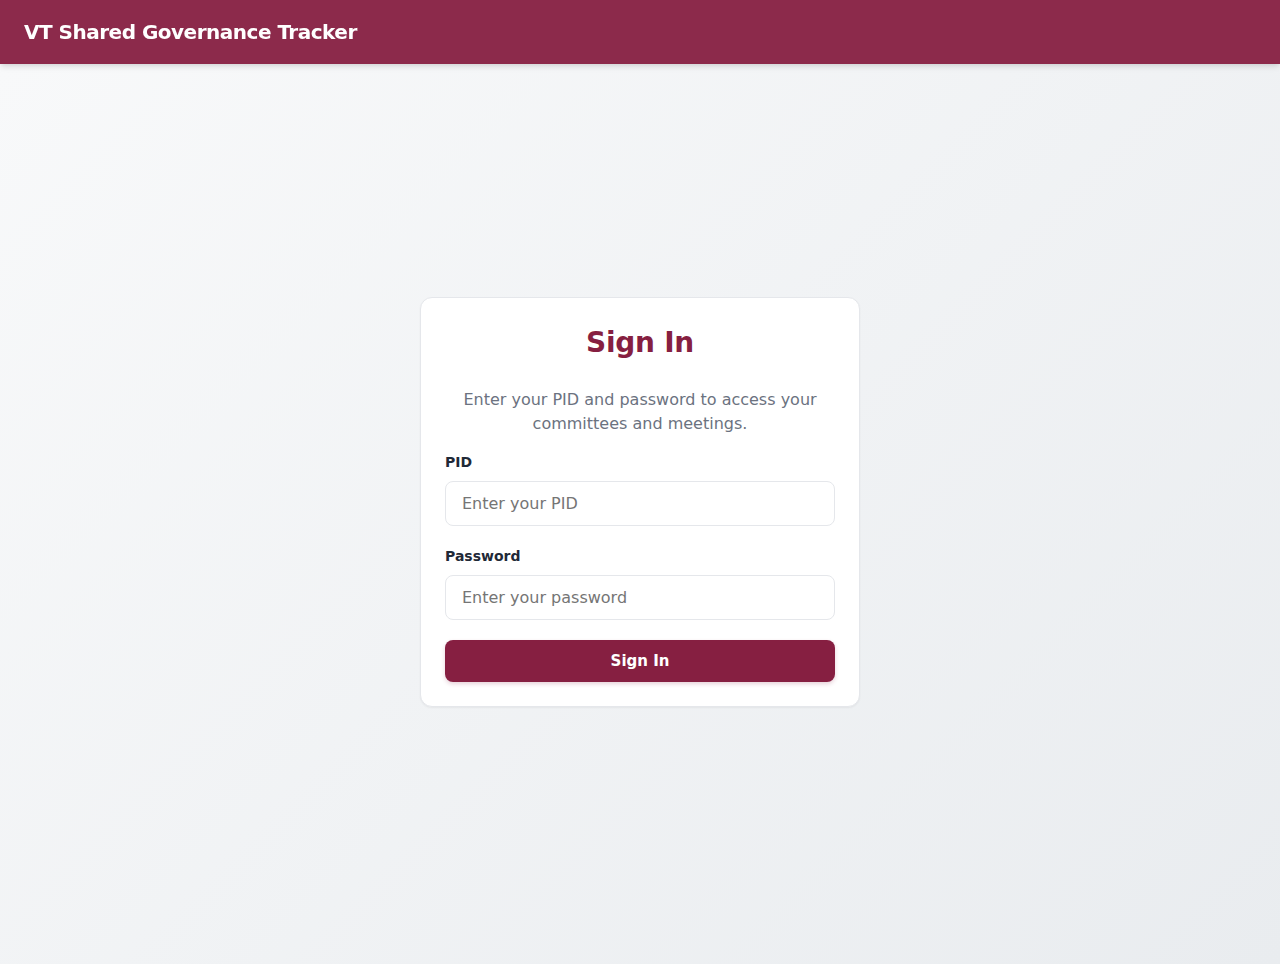
<file: index.html>
<!DOCTYPE html>
<html lang="en">
<head>
  <meta charset="UTF-8">
  <meta name="viewport" content="width=device-width, initial-scale=1.0">
  <meta http-equiv="Cache-Control" content="no-cache, no-store, must-revalidate">
  <meta http-equiv="Pragma" content="no-cache">
  <title>VT Shared Governance Tracker - Login</title>
  <link rel="stylesheet" href="css/styles.css?v=20260228">
</head>
<body>
  <div class="app-container">
    <header class="app-header">
      <h1>VT Shared Governance Tracker</h1>
    </header>

    <main class="login-page">
      <div class="card login-card">
        <h2 class="card-title">Sign In</h2>
        <p class="empty-state" style="padding: 0 0 1rem 0; margin: 0;">
          Enter your PID and password to access your committees and meetings.
        </p>
        <div id="loginError" class="login-error" role="alert"></div>
        <form id="loginForm">
          <div class="form-group">
            <label for="pid">PID</label>
            <input type="text" id="pid" name="pid" required autocomplete="username" placeholder="Enter your PID">
          </div>
          <div class="form-group">
            <label for="password">Password</label>
            <input type="password" id="password" name="password" required autocomplete="current-password" placeholder="Enter your password">
          </div>
          <button type="submit" class="btn btn-primary" style="width: 100%;">Sign In</button>
        </form>
      </div>
    </main>
  </div>

  <script src="js/utils.js?v=20260228"></script>
  <script src="js/auth.js?v=20260228"></script>
  <script>
    // Redirect if already logged in
    (function() {
      const session = getSession();
      if (session) {
        if (session.role === 'admin') {
          window.location.href = getBasePath() + '/admin.html';
        } else {
          window.location.href = getBasePath() + '/dashboard.html';
        }
      }
    })();

    document.getElementById('loginForm').addEventListener('submit', async function(e) {
      e.preventDefault();
      const pid = document.getElementById('pid').value.trim();
      const password = document.getElementById('password').value;
      const errorEl = document.getElementById('loginError');

      errorEl.classList.remove('visible');
      errorEl.textContent = '';

      try {
        const users = await fetchData('users.json');
        const user = validateUser(pid, password, users);
        if (user) {
          createSession(user);
          if (user.role === 'admin') {
            window.location.href = getBasePath() + '/admin.html';
          } else {
            window.location.href = getBasePath() + '/dashboard.html';
          }
        } else {
          errorEl.textContent = 'Invalid PID or password. Please try again.';
          errorEl.classList.add('visible');
        }
      } catch (err) {
        errorEl.textContent = 'Unable to load user data. Please try again later.';
        errorEl.classList.add('visible');
      }
    });
  </script>
</body>
</html>
</file>
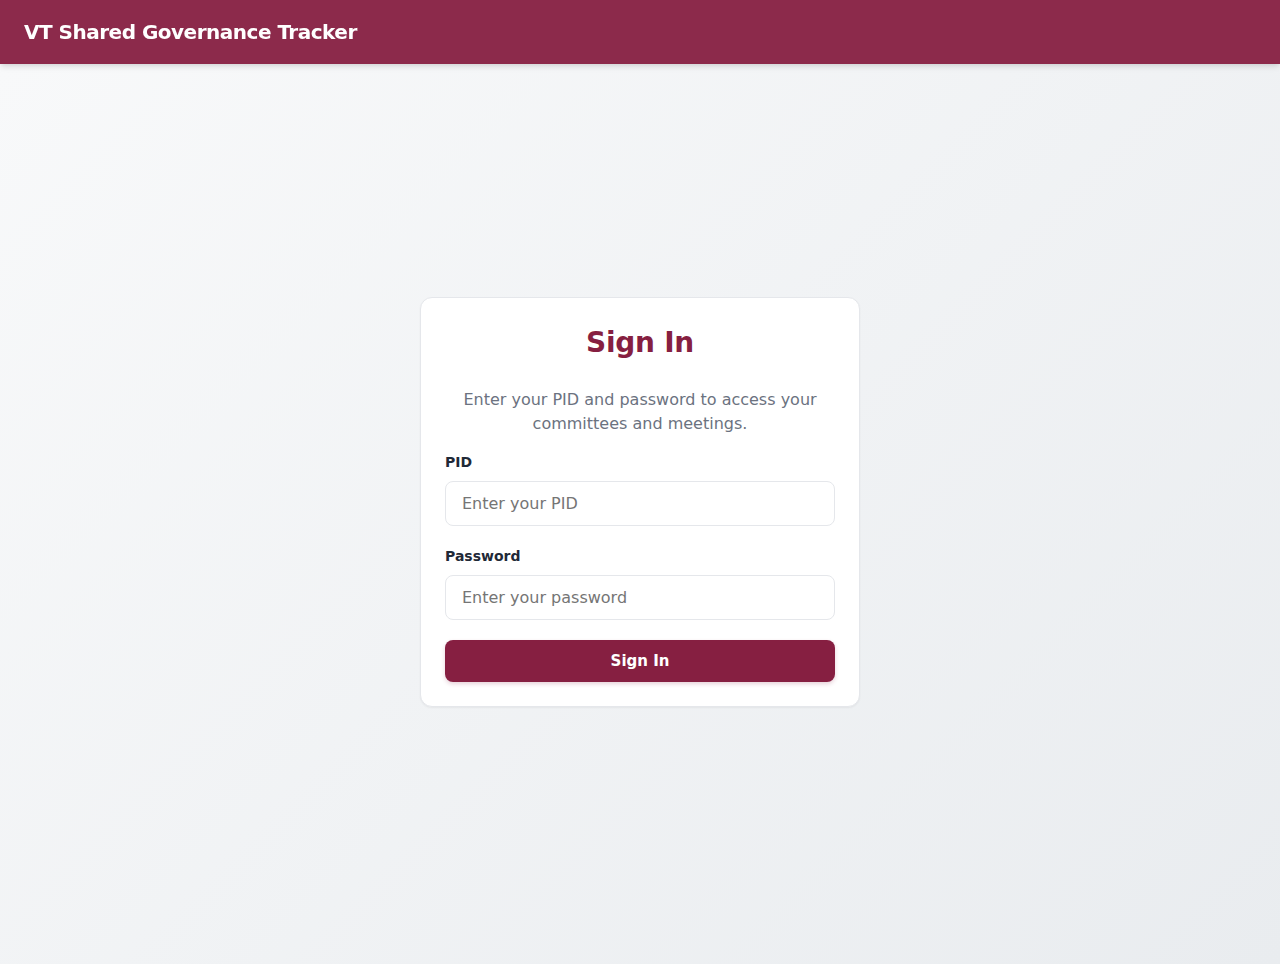
<file: admin.html>
<!DOCTYPE html>
<html lang="en">
<head>
  <meta charset="UTF-8">
  <meta name="viewport" content="width=device-width, initial-scale=1.0">
  <meta http-equiv="Cache-Control" content="no-cache, no-store, must-revalidate">
  <meta http-equiv="Pragma" content="no-cache">
  <title>VT Shared Governance Tracker - Admin</title>
  <link rel="stylesheet" href="css/styles.css?v=20260228">
</head>
<body>
  <div class="app-container">
    <header class="app-header">
      <h1>VT Shared Governance Tracker</h1>
      <div class="header-actions">
        <button class="menu-toggle" id="menuToggle" aria-label="Toggle menu">☰</button>
        <nav class="nav-main" id="navMain">
          <span style="color: rgba(255,255,255,0.9); padding: 0.5rem 0.75rem; font-size: 0.9rem;">Admin</span>
          <button type="button" class="btn btn-logout" id="logoutBtn">Logout</button>
        </nav>
      </div>
    </header>

    <main class="main-content">
      <div class="card">
        <h2 class="card-title">Cabinet Control Center</h2>
        <p style="margin: 0 0 1rem 0; color: var(--color-text-muted);">
          View submissions, manage committee assignments, and edit meetings.
        </p>
        <div style="display: flex; flex-wrap: wrap; gap: 0.5rem; align-items: center;">
          <button type="button" class="btn btn-secondary" id="exportJsonBtn">Export JSON</button>
          <label class="btn btn-secondary" style="margin: 0; cursor: pointer;">
            Import
            <input type="file" id="importFile" accept=".json" style="display: none;">
          </label>
          <button type="button" class="btn btn-danger btn-sm" id="resetDataBtn" title="Clear locally cached data and reload from files">Reset Cached Data</button>
        </div>
      </div>

      <div class="card">
        <h2 class="card-title">Submissions</h2>
        <p style="margin: 0 0 1rem 0; color: var(--color-text-muted); font-size: 0.9rem;">
          All meeting notes and attendance confirmations from senators.
        </p>
        <div id="submissionsSection">
          <p class="empty-state">Loading...</p>
        </div>
      </div>

      <div class="card">
        <h2 class="card-title">Committee Assignments</h2>
        <p style="margin: 0 0 1rem 0; color: var(--color-text-muted); font-size: 0.9rem;">
          Reassign senators to committees. Select a senator and committee, then Add or Remove.
        </p>
        <div id="assignmentsSection">
          <p class="empty-state">Loading...</p>
        </div>
      </div>

      <div class="card">
        <h2 class="card-title">Meeting Calendar</h2>
        <p style="margin: 0 0 1rem 0; color: var(--color-text-muted); font-size: 0.9rem;">
          Cabinet view of all scheduled meetings. Colors indicate committee.
        </p>
        <div id="adminCalendarSection">
          <p class="empty-state">Loading...</p>
        </div>
      </div>

      <div class="card">
        <h2 class="card-title">Meetings</h2>
        <p style="margin: 0 0 1rem 0; color: var(--color-text-muted); font-size: 0.9rem;">
          Edit meeting details, add new meetings, or remove outdated ones.
        </p>
        <div id="meetingsSection">
          <p class="empty-state">Loading...</p>
        </div>
      </div>
    </main>
  </div>

  <script src="js/utils.js?v=20260228"></script>
  <script src="js/auth.js?v=20260228"></script>
  <script src="js/admin.js?v=20260228"></script>
  <script>
    (function() {
      // Always attach UI handlers first so logout always works
      document.getElementById('menuToggle').addEventListener('click', function() {
        document.getElementById('navMain').classList.toggle('open');
      });
      document.getElementById('logoutBtn').addEventListener('click', function() {
        clearSession();
        redirectToLogin();
      });

      // Export button
      document.getElementById('exportJsonBtn').addEventListener('click', exportSubmissionsJSON);

      // Import button
      document.getElementById('importFile').addEventListener('change', function(e) {
        var file = e.target.files && e.target.files[0];
        if (file) {
          importSubmissions(file, function() { renderSubmissionsTable(getSubmissions()); });
          e.target.value = '';
        }
      });

      // Reset cached data button
      document.getElementById('resetDataBtn').addEventListener('click', function() {
        localStorage.removeItem(GOV_STORAGE_KEYS.MEETINGS_OVERRIDE);
        localStorage.removeItem(GOV_STORAGE_KEYS.ASSIGNMENTS_OVERRIDE);
        window.location.reload();
      });

      // Session check - redirect to login if not authenticated
      var session = requireAuth('admin');
      if (!session) return;

      // Render submissions immediately (from localStorage, no fetch needed)
      renderSubmissionsTable(getSubmissions());

      // Load assignments and meetings data
      Promise.all([
        fetchData('meetings.json'),
        fetchData('assignments.json'),
        fetchData('committees.json').catch(function() { return []; })
      ]).then(function(results) {
        var meetings = getMeetingsWithOverride(results[0]);
        var assignments = getAssignmentsWithOverride(results[1]);
        var allowedCommittees = Array.isArray(results[2]) ? results[2] : [];

        try {
          renderAssignmentsSection(assignments, meetings, allowedCommittees);
        } catch (e) {
          console.error('Assignments render error:', e);
          document.getElementById('assignmentsSection').innerHTML = '<div class="alert alert-info">Error: ' + e.message + '</div>';
        }
        try {
          renderMeetingsCalendar('adminCalendarSection', meetings, {
            emptyMessage: 'No meetings scheduled.'
          });
          renderMeetingsSection(meetings, allowedCommittees, function(updatedMeetings) {
            renderMeetingsCalendar('adminCalendarSection', updatedMeetings, {
              emptyMessage: 'No meetings scheduled.'
            });
          });
        } catch (e) {
          console.error('Meetings render error:', e);
          document.getElementById('adminCalendarSection').innerHTML = '<div class="alert alert-info">Error: ' + e.message + '</div>';
          document.getElementById('meetingsSection').innerHTML = '<div class="alert alert-info">Error: ' + e.message + '</div>';
        }
      }).catch(function(e) {
        document.getElementById('assignmentsSection').innerHTML = '<div class="alert alert-info">Unable to load data. Refresh to retry.</div>';
        document.getElementById('adminCalendarSection').innerHTML = '<div class="alert alert-info">Unable to load data. Refresh to retry.</div>';
        document.getElementById('meetingsSection').innerHTML = '<div class="alert alert-info">Unable to load data. Refresh to retry.</div>';
      });
    })();
  </script>
</body>
</html>
</file>
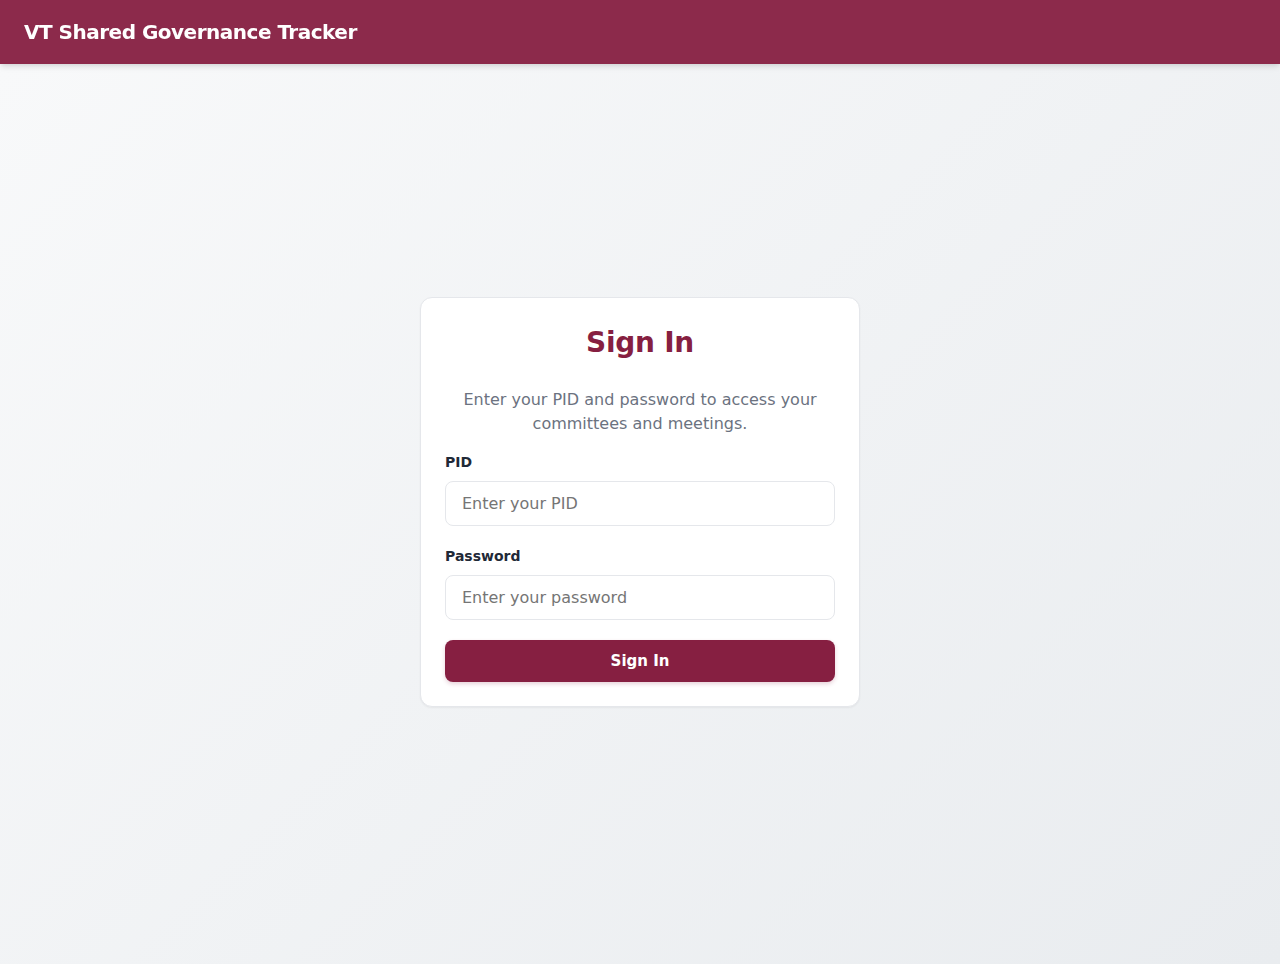
<file: dashboard.html>
<!DOCTYPE html>
<html lang="en">
<head>
  <meta charset="UTF-8">
  <meta name="viewport" content="width=device-width, initial-scale=1.0">
  <meta http-equiv="Cache-Control" content="no-cache, no-store, must-revalidate">
  <meta http-equiv="Pragma" content="no-cache">
  <title>VT Shared Governance Tracker - Dashboard</title>
  <link rel="stylesheet" href="css/styles.css?v=20260228">
</head>
<body>
  <div class="app-container">
    <header class="app-header">
      <h1>VT Shared Governance Tracker</h1>
      <div class="header-actions">
        <button class="menu-toggle" id="menuToggle" aria-label="Toggle menu">☰</button>
        <nav class="nav-main" id="navMain">
          <span style="color: rgba(255,255,255,0.9); padding: 0.5rem 0.75rem; font-size: 0.9rem;">Dashboard</span>
          <button type="button" class="btn btn-logout" id="logoutBtn">Logout</button>
        </nav>
      </div>
    </header>

    <main class="main-content">
      <div class="card">
        <h2 class="card-title">My Meeting Calendar</h2>
        <p style="margin: 0 0 1rem 0; color: var(--color-text-muted);">
          Calendar view of meetings assigned to your committees.
        </p>
        <div id="myCalendarSection">
          <p class="empty-state">Loading...</p>
        </div>
      </div>

      <div class="card">
        <h2 class="card-title">My Committees & Meetings</h2>
        <p id="welcomeMessage" style="margin: 0 0 1rem 0; color: var(--color-text-muted);">
          View your assigned committees and submit attendance and notes for each meeting.
        </p>
        <div id="meetingsContainer">
          <p class="empty-state">Loading...</p>
        </div>
      </div>
    </main>
  </div>

  <script src="js/utils.js?v=20260228"></script>
  <script src="js/auth.js?v=20260228"></script>
  <script src="js/dashboard.js?v=20260228"></script>
  <script>
    (function() {
      // Always attach UI handlers first so logout always works
      document.getElementById('menuToggle').addEventListener('click', function() {
        document.getElementById('navMain').classList.toggle('open');
      });
      document.getElementById('logoutBtn').addEventListener('click', function() {
        clearSession();
        redirectToLogin();
      });

      // Session check - redirect to login if not authenticated
      var session = requireAuth('senator');
      if (!session) return;

      // Load and render dashboard
      Promise.all([
        fetchData('meetings.json'),
        fetchData('assignments.json')
      ]).then(function(results) {
        var assignments = getAssignmentsWithOverride(results[1]);
        var meetings = getMeetingsWithOverride(results[0]);
        var committees = getAssignedCommittees(session.pid, assignments);
        var myMeetings = filterMeetingsByCommittees(meetings, committees);

        document.getElementById('welcomeMessage').textContent =
          committees.length > 0
            ? 'You are assigned to: ' + committees.join(', ') + '. Submit attendance and notes below.'
            : 'You are not currently assigned to any committees.';

        renderMeetingsCalendar('myCalendarSection', myMeetings, {
          emptyMessage: 'No meetings scheduled for your committees at this time.'
        });
        renderDashboard(session, myMeetings);
      }).catch(function() {
        document.getElementById('myCalendarSection').innerHTML =
          '<div class="alert alert-info">Unable to load meetings. Please try again later.</div>';
        document.getElementById('meetingsContainer').innerHTML =
          '<div class="alert alert-info">Unable to load meetings. Please try again later.</div>';
      });
    })();
  </script>
</body>
</html>
</file>
<file: css/styles.css>
/**
 * VT Shared Governance Tracker - Shared Styles
 * Mobile-first, responsive design for phones, tablets, and laptops.
 * Clean, minimal, university administrative dashboard aesthetic.
 */

/* ===== CSS Variables ===== */
:root {
  --color-primary: #861f41;
  --color-primary-dark: #6b1835;
  --color-primary-light: #a82b52;
  --color-accent: #e87722;
  --color-bg: #f3f4f6;
  --color-card: #ffffff;
  --color-text: #1f2937;
  --color-text-muted: #6b7280;
  --color-border: #e5e7eb;
  --color-success: #10b981;
  --color-danger: #ef4444;
  --shadow-sm: 0 1px 2px 0 rgba(0, 0, 0, 0.05);
  --shadow-md: 0 4px 6px -1px rgba(0, 0, 0, 0.1), 0 2px 4px -1px rgba(0, 0, 0, 0.06);
  --shadow-lg: 0 10px 15px -3px rgba(0, 0, 0, 0.1), 0 4px 6px -2px rgba(0, 0, 0, 0.05);
  --shadow-hover: 0 20px 25px -5px rgba(0, 0, 0, 0.1), 0 10px 10px -5px rgba(0, 0, 0, 0.04);
  --radius: 0.5rem;
  --radius-lg: 0.75rem;
  --font-sans: 'Inter', system-ui, -apple-system, sans-serif;
  --header-height: 64px;
  --transition-fast: 0.2s cubic-bezier(0.4, 0, 0.2, 1);
  --transition-slow: 0.4s cubic-bezier(0.4, 0, 0.2, 1);
  --ease-out-expo: cubic-bezier(0.16, 1, 0.3, 1);
  --ease-spring: cubic-bezier(0.34, 1.56, 0.64, 1);
}

/* ===== Reset & Base ===== */
*, *::before, *::after {
  box-sizing: border-box;
}

html {
  font-size: 16px;
  scroll-behavior: smooth;
  scroll-padding-top: calc(var(--header-height) + 1rem);
}

/* Smooth custom scrollbars for overflow containers */
.scroll-smooth,
#meetingsContainer,
.table-responsive,
.main-content {
  scroll-behavior: smooth;
}

#meetingsContainer::-webkit-scrollbar,
.table-responsive::-webkit-scrollbar {
  width: 8px;
  height: 8px;
}

#meetingsContainer::-webkit-scrollbar-track,
.table-responsive::-webkit-scrollbar-track {
  background: #f1f5f9;
  border-radius: 4px;
}

#meetingsContainer::-webkit-scrollbar-thumb,
.table-responsive::-webkit-scrollbar-thumb {
  background: #cbd5e1;
  border-radius: 4px;
  transition: background var(--transition-fast);
}

#meetingsContainer::-webkit-scrollbar-thumb:hover,
.table-responsive::-webkit-scrollbar-thumb:hover {
  background: #94a3b8;
}

/* Firefox scrollbar */
#meetingsContainer,
.table-responsive {
  scrollbar-width: thin;
  scrollbar-color: #cbd5e1 #f1f5f9;
}

body {
  margin: 0;
  font-family: var(--font-sans);
  background: var(--color-bg);
  color: var(--color-text);
  line-height: 1.5;
  min-height: 100vh;
  -webkit-font-smoothing: antialiased;
  -moz-osx-font-smoothing: grayscale;
  animation: fadeIn var(--transition-slow);
}

@keyframes fadeIn {
  from { opacity: 0; }
  to { opacity: 1; }
}

@keyframes slideUp {
  from { 
    opacity: 0;
    transform: translateY(20px);
  }
  to { 
    opacity: 1;
    transform: translateY(0);
  }
}

.reveal {
  opacity: 0;
  transform: translateY(24px);
  transition: opacity 0.6s var(--ease-out-expo), transform 0.6s var(--ease-out-expo);
}

.reveal.visible {
  opacity: 1;
  transform: translateY(0);
}

/* Staggered reveal for multiple cards */
.main-content .reveal:nth-child(1) { transition-delay: 0.05s; }
.main-content .reveal:nth-child(2) { transition-delay: 0.12s; }
.main-content .reveal:nth-child(3) { transition-delay: 0.19s; }
.main-content .reveal:nth-child(4) { transition-delay: 0.26s; }
.main-content .reveal:nth-child(5) { transition-delay: 0.33s; }
.main-content .reveal:nth-child(6) { transition-delay: 0.4s; }
.main-content .reveal:nth-child(n+7) { transition-delay: 0.47s; }

/* ===== Layout ===== */
.app-container {
  min-height: 100vh;
  display: flex;
  flex-direction: column;
}

/* ===== Header ===== */
.app-header {
  background: rgba(134, 31, 65, 0.95);
  backdrop-filter: blur(8px);
  -webkit-backdrop-filter: blur(8px);
  color: white;
  padding: 0 1.5rem;
  height: var(--header-height);
  display: flex;
  align-items: center;
  justify-content: space-between;
  box-shadow: var(--shadow-md);
  position: sticky;
  top: 0;
  z-index: 100;
}

.header-brand {
  display: flex;
  align-items: center;
  gap: 0.75rem;
  animation: slideInLeft var(--transition-slow);
}

.vt-logo {
  height: 28px;
  width: auto;
  filter: brightness(0) invert(1);
}

.app-header h1 {
  margin: 0;
  font-size: 1.25rem;
  font-weight: 700;
  letter-spacing: -0.025em;
}

@keyframes slideInLeft {
  from { 
    opacity: 0;
    transform: translateX(-20px);
  }
  to { 
    opacity: 1;
    transform: translateX(0);
  }
}

.app-header .header-actions {
  display: flex;
  align-items: center;
  gap: 1rem;
  animation: slideInRight var(--transition-slow);
}

.disclaimer-banner {
  margin: 0;
  padding: 0.5rem 1rem;
  background: #fef3c7;
  color: #92400e;
  font-size: 0.8rem;
  text-align: center;
  border-bottom: 1px solid #fcd34d;
}

@keyframes slideInRight {
  from { 
    opacity: 0;
    transform: translateX(20px);
  }
  to { 
    opacity: 1;
    transform: translateX(0);
  }
}

/* Hamburger menu button (mobile) */
.menu-toggle {
  display: none;
  background: rgba(255, 255, 255, 0.1);
  border: 1px solid rgba(255, 255, 255, 0.2);
  color: white;
  padding: 0.5rem;
  border-radius: var(--radius);
  cursor: pointer;
  font-size: 1.25rem;
  line-height: 1;
  transition: all 0.3s var(--ease-out-expo);
}

.menu-toggle:hover {
  background: rgba(255, 255, 255, 0.2);
  transform: scale(1.05);
}

.menu-toggle:active {
  transform: scale(0.95);
}

/* ===== Navigation ===== */
.nav-main {
  display: flex;
  align-items: center;
  gap: 0.75rem;
}

.nav-main a,
.nav-main button {
  color: white;
  text-decoration: none;
  padding: 0.5rem 0.875rem;
  border-radius: var(--radius);
  font-size: 0.875rem;
  font-weight: 600;
  background: transparent;
  border: none;
  cursor: pointer;
  font-family: inherit;
  transition: all var(--transition-fast);
}

.nav-main a:hover,
.nav-main button:hover {
  background: rgba(255, 255, 255, 0.15);
}

.btn-logout {
  color: white;
  background: rgba(255, 255, 255, 0.15) !important;
  border: 1px solid rgba(255, 255, 255, 0.2) !important;
}

.btn-logout:hover {
  background: rgba(255, 255, 255, 0.25) !important;
  border-color: rgba(255, 255, 255, 0.4) !important;
}

/* ===== Main Content ===== */
.main-content {
  flex: 1;
  padding: 1rem;
  max-width: 1200px;
  margin: 0 auto;
  width: 100%;
}

/* ===== Cards ===== */
.card {
  background: var(--color-card);
  border-radius: var(--radius-lg);
  box-shadow: var(--shadow-sm);
  padding: 1.5rem;
  margin-bottom: 1.5rem;
  border: 1px solid var(--color-border);
  transition: transform 0.3s var(--ease-out-expo), box-shadow 0.3s var(--ease-out-expo), border-color 0.25s;
}

.card:hover {
  transform: translateY(-3px);
  box-shadow: var(--shadow-md);
  border-color: rgba(134, 31, 65, 0.15);
}

.card-title {
  margin: 0 0 1rem 0;
  font-size: 1.25rem;
  font-weight: 700;
  color: var(--color-primary);
  letter-spacing: -0.01em;
}

/* ===== Forms ===== */
.form-group {
  margin-bottom: 1.25rem;
}

.form-group label {
  display: block;
  margin-bottom: 0.5rem;
  font-weight: 600;
  font-size: 0.875rem;
  color: var(--color-text);
}

.form-group input,
.form-group select,
.form-group textarea {
  width: 100%;
  padding: 0.75rem 1rem;
  font-size: 1rem;
  font-family: inherit;
  border: 1.5px solid var(--color-border);
  border-radius: var(--radius);
  background: white;
  transition: border-color 0.25s, box-shadow 0.25s var(--ease-out-expo);
}

.form-group input:focus,
.form-group select:focus,
.form-group textarea:focus {
  outline: none;
  border-color: var(--color-primary);
  box-shadow: 0 0 0 4px rgba(134, 31, 65, 0.1);
  transition: border-color 0.25s, box-shadow 0.25s var(--ease-out-expo);
}

/* ===== Buttons ===== */
.btn {
  display: inline-flex;
  align-items: center;
  justify-content: center;
  padding: 0.75rem 1.5rem;
  font-size: 0.9375rem;
  font-family: inherit;
  font-weight: 600;
  border: none;
  border-radius: var(--radius);
  cursor: pointer;
  transition: all 0.25s var(--ease-out-expo);
  white-space: nowrap;
}

.btn:active {
  transform: scale(0.96);
  transition-duration: 0.1s;
}

.btn-primary {
  background: var(--color-primary);
  color: white;
  box-shadow: 0 2px 4px rgba(134, 31, 65, 0.2);
}

.btn-primary:hover {
  background: var(--color-primary-dark);
  box-shadow: 0 4px 8px rgba(134, 31, 65, 0.3);
  transform: translateY(-1px);
}

.btn-secondary {
  background: white;
  color: var(--color-text);
  border: 1.5px solid var(--color-border);
}

.btn-secondary:hover {
  background: var(--color-bg);
  border-color: #cbd5e1;
}

.btn-danger {
  background: var(--color-danger);
  color: white;
  box-shadow: 0 2px 4px rgba(239, 68, 68, 0.2);
}

.btn-danger:hover {
  background: #dc2626;
  box-shadow: 0 4px 8px rgba(239, 68, 68, 0.3);
  transform: translateY(-1px);
}

.btn-sm {
  padding: 0.5rem 1rem;
  font-size: 0.8125rem;
}

/* ===== Login Page ===== */
.login-page {
  min-height: 100vh;
  display: flex;
  align-items: center;
  justify-content: center;
  padding: 2rem 1rem;
  background: linear-gradient(135deg, #f8f9fa 0%, #e9ecef 100%);
}

.login-card {
  width: 100%;
  max-width: 440px;
  animation: loginCardReveal 0.7s var(--ease-out-expo) 0.15s both;
}

@keyframes loginCardReveal {
  from {
    opacity: 0;
    transform: translateY(28px) scale(0.98);
  }
  to {
    opacity: 1;
    transform: translateY(0) scale(1);
  }
}

.login-card .card-title {
  text-align: center;
  font-size: 1.75rem;
  margin-bottom: 1.5rem;
}

.login-error {
  background: #f8d7da;
  color: #842029;
  padding: 0 0.75rem;
  border-radius: var(--radius);
  font-size: 0.9rem;
  max-height: 0;
  margin-bottom: 0;
  overflow: hidden;
  opacity: 0;
  transform: translateY(-8px) scale(0.98);
  transition: max-height 0.4s var(--ease-out-expo), opacity 0.35s, transform 0.35s, margin 0.35s, padding 0.35s;
}

.login-error.visible {
  max-height: 120px;
  padding: 0.75rem;
  margin-bottom: 1rem;
  opacity: 1;
  transform: translateY(0) scale(1);
  animation: shake 0.5s var(--ease-spring) 0.15s;
}

@keyframes shake {
  0%, 100% { transform: translateX(0); }
  20% { transform: translateX(-6px); }
  40% { transform: translateX(6px); }
  60% { transform: translateX(-4px); }
  80% { transform: translateX(4px); }
}

/* ===== Dashboard - Meeting Cards ===== */
#meetingsContainer {
  max-height: 600px;
  overflow-y: auto;
  padding-right: 0.5rem; /* Space for scrollbar */
}

.meeting-card {
  border-left: 4px solid var(--color-primary);
  opacity: 0;
  animation: meetingCardReveal 0.5s var(--ease-out-expo) forwards;
}

.meeting-card:nth-child(1) { animation-delay: 0.05s; }
.meeting-card:nth-child(2) { animation-delay: 0.12s; }
.meeting-card:nth-child(3) { animation-delay: 0.19s; }
.meeting-card:nth-child(4) { animation-delay: 0.26s; }
.meeting-card:nth-child(5) { animation-delay: 0.33s; }
.meeting-card:nth-child(6) { animation-delay: 0.4s; }
.meeting-card:nth-child(n+7) { animation-delay: 0.47s; }

@keyframes meetingCardReveal {
  from {
    opacity: 0;
    transform: translateY(16px);
  }
  to {
    opacity: 1;
    transform: translateY(0);
  }
}

.countdown-badge {
  font-size: 0.75rem;
  font-weight: 700;
  padding: 0.25rem 0.625rem;
  border-radius: 2rem;
  text-transform: uppercase;
  letter-spacing: 0.025em;
  white-space: nowrap;
}

.countdown-today {
  background: var(--color-success);
  color: white;
  border: none;
  animation: countdownPulse 2.5s ease-in-out infinite;
}

.countdown-soon {
  background: #fff7ed;
  color: #9a3412;
  border: 1px solid #ffedd5;
}

.countdown-future {
  background: #f1f5f9;
  color: #475569;
  border: 1px solid #e2e8f0;
}

.countdown-overdue {
  background: var(--color-danger);
  color: white;
  border: none;
  animation: countdownPulseOverdue 2.5s ease-in-out infinite;
}

@keyframes countdownPulse {
  0%, 100% { transform: scale(1); }
  50% { transform: scale(1.03); }
}

@keyframes countdownPulseOverdue {
  0%, 100% { transform: scale(1); }
  50% { transform: scale(1.03); }
}

/* Attendance Toggle Checkbox Styling */
.attendance-label {
  display: inline-flex;
  align-items: center;
  justify-content: center;
  gap: 0.75rem;
  padding: 0.75rem 1rem;
  background: #f8fafc;
  border: 2px solid var(--color-border);
  border-radius: var(--radius);
  cursor: pointer;
  font-weight: 700;
  font-size: 0.9375rem;
  color: var(--color-text-muted);
  transition: all 0.3s var(--ease-out-expo);
  user-select: none;
  width: 100%;
}

.attendance-label:hover {
  background: white;
  border-color: var(--color-primary-light);
  color: var(--color-primary);
}

.attendance-label input[type="checkbox"] {
  width: 1.25rem;
  height: 1.25rem;
  margin: 0;
  accent-color: var(--color-primary);
  cursor: pointer;
}

.attendance-label.checked {
  background: #ecfdf5;
  border-color: var(--color-success);
  color: #065f46;
  box-shadow: 0 0 0 4px rgba(16, 185, 129, 0.1);
  animation: attendanceCheck 0.35s var(--ease-spring);
}

@keyframes attendanceCheck {
  0% { transform: scale(1); }
  50% { transform: scale(1.02); }
  100% { transform: scale(1); }
}

.attendance-label.checked input[type="checkbox"] {
  accent-color: var(--color-success);
}

.meeting-card h3 {
  margin: 0 0 0.5rem 0;
  font-size: 1rem;
}

.meeting-meta {
  font-size: 0.875rem;
  color: var(--color-text-muted);
  margin-bottom: 0.75rem;
}

.meeting-meta span {
  display: inline-block;
  margin-right: 1rem;
}

/* ===== Tables ===== */
.table-responsive {
  overflow-x: auto;
  -webkit-overflow-scrolling: touch;
  border-radius: var(--radius);
  border: 1px solid var(--color-border);
  max-height: 500px;
  overflow-y: auto;
}

.data-table {
  width: 100%;
  border-collapse: separate;
  border-spacing: 0;
  font-size: 0.875rem;
}

.data-table th,
.data-table td {
  padding: 1rem 1.25rem;
  text-align: left;
  border-bottom: 1px solid var(--color-border);
}

.data-table th {
  background: #f9fafb;
  font-weight: 600;
  color: var(--color-text-muted);
  text-transform: uppercase;
  font-size: 0.75rem;
  letter-spacing: 0.05em;
  position: sticky;
  top: 0;
  z-index: 10;
  box-shadow: 0 1px 0 var(--color-border);
}

.data-table tr:last-child td {
  border-bottom: none;
}

.row-missing {
  background-color: #fff1f2;
}

/* ===== Alerts / Messages ===== */
.alert {
  padding: 1rem 1.25rem;
  border-radius: var(--radius);
  margin-bottom: 1.5rem;
  font-weight: 500;
  animation: alertSlideIn 0.45s var(--ease-out-expo) forwards;
}

@keyframes alertSlideIn {
  from {
    opacity: 0;
    transform: translateY(-10px) scale(0.98);
  }
  to {
    opacity: 1;
    transform: translateY(0) scale(1);
  }
}

.alert-success {
  background: #ecfdf5;
  color: #065f46;
  border: 1px solid #a7f3d0;
}

.alert-info {
  background: #eff6ff;
  color: #1e40af;
  border: 1px solid #bfdbfe;
}

.alert-danger {
  background: #fef2f2;
  color: #991b1b;
  border: 1px solid #fecaca;
}

/* ===== Filter Bar ===== */
.filter-bar {
  display: flex;
  flex-wrap: wrap;
  gap: 0.75rem;
  margin-bottom: 1.5rem;
  animation: emptyStateFade 0.4s var(--ease-out-expo) backwards;
}

.filter-bar input,
.filter-bar select {
  padding: 0.625rem 0.875rem;
  border: 1.5px solid var(--color-border);
  border-radius: var(--radius);
  font-size: 0.875rem;
  min-width: 180px;
  transition: border-color 0.25s, box-shadow 0.25s var(--ease-out-expo);
}

.filter-bar input:focus,
.filter-bar select:focus {
  outline: none;
  border-color: var(--color-primary);
  box-shadow: 0 0 0 4px rgba(134, 31, 65, 0.1);
}

/* ===== Dropdown Filter Bar (Submissions & Assignments) ===== */
.filter-bar-dropdowns {
  align-items: flex-end;
  gap: 1rem;
  overflow: visible;
}

.dropdown-wrap {
  display: flex;
  flex-direction: column;
  gap: 0.35rem;
  position: relative;
  overflow: visible;
}

.dropdown-label {
  font-size: 0.75rem;
  font-weight: 600;
  color: var(--color-text-muted);
  text-transform: uppercase;
  letter-spacing: 0.04em;
}

/* Custom dropdown container - overflow visible so panel can extend beyond card */
.custom-dropdown {
  position: relative;
  overflow: visible;
}

/* Custom dropdown trigger */
.custom-dropdown-trigger {
  min-width: 200px;
  max-width: 320px;
  padding: 0.5rem 2rem 0.5rem 0.75rem;
  font-size: 0.875rem;
  font-family: inherit;
  color: var(--color-text);
  background: white;
  border: 1.5px solid var(--color-border);
  border-radius: var(--radius);
  cursor: pointer;
  text-align: left;
  display: flex;
  align-items: center;
  justify-content: space-between;
  gap: 0.5rem;
  transition: border-color 0.25s, box-shadow 0.25s var(--ease-out-expo);
}

.custom-dropdown-trigger .trigger-text {
  flex: 1;
  min-width: 0;
  overflow: hidden;
  text-overflow: ellipsis;
  white-space: nowrap;
}

.custom-dropdown-trigger:hover {
  border-color: #cbd5e1;
}

.custom-dropdown-trigger.open {
  border-color: var(--color-primary);
  box-shadow: 0 0 0 4px rgba(134, 31, 65, 0.1);
}

.custom-dropdown-trigger .chevron {
  flex-shrink: 0;
  transition: transform 0.25s var(--ease-out-expo);
}

.custom-dropdown-trigger.open .chevron {
  transform: rotate(180deg);
}

/* Custom dropdown panel - position:fixed so it's never clipped by parent overflow */
.custom-dropdown-panel {
  position: fixed;
  background: white;
  border: 1.5px solid var(--color-border);
  border-radius: var(--radius);
  box-shadow: var(--shadow-lg);
  max-height: 280px;
  overflow-y: auto;
  overflow-x: hidden;
  z-index: 9999;
  display: none;
  animation: dropdownSlide 0.2s var(--ease-out-expo);
  scrollbar-width: thin;
  scrollbar-color: #cbd5e1 #f1f5f9;
}

.custom-dropdown-panel::-webkit-scrollbar {
  width: 6px;
}

.custom-dropdown-panel::-webkit-scrollbar-track {
  background: #f1f5f9;
  border-radius: 3px;
}

.custom-dropdown-panel::-webkit-scrollbar-thumb {
  background: #cbd5e1;
  border-radius: 3px;
}

.custom-dropdown-panel.open {
  display: block;
}

@keyframes dropdownSlide {
  from {
    opacity: 0;
    transform: translateY(-6px);
  }
  to {
    opacity: 1;
    transform: translateY(0);
  }
}

/* Custom dropdown options */
.custom-dropdown-option {
  padding: 0.625rem 1rem;
  font-size: 0.875rem;
  font-family: inherit;
  color: var(--color-text);
  cursor: pointer;
  transition: background 0.2s var(--ease-out-expo), color 0.2s;
  border: none;
  width: 100%;
  text-align: left;
  background: transparent;
}

.custom-dropdown-option:hover {
  background: rgba(134, 31, 65, 0.08);
  color: var(--color-primary);
}

.custom-dropdown-option.selected {
  background: rgba(134, 31, 65, 0.12);
  color: var(--color-primary);
  font-weight: 600;
}

.custom-dropdown-option.selected:hover {
  background: rgba(134, 31, 65, 0.18);
}

.custom-dropdown-option:first-child {
  border-radius: var(--radius) var(--radius) 0 0;
}

.custom-dropdown-option:last-child {
  border-radius: 0 0 var(--radius) var(--radius);
}

.filter-bar-actions {
  display: flex;
  align-items: flex-end;
  gap: 0.5rem;
  margin-left: 0.25rem;
}

@media (max-width: 768px) {
  .filter-bar-dropdowns {
    flex-direction: column;
    align-items: stretch;
  }

  .custom-dropdown-trigger {
    max-width: none;
  }

  .filter-bar-actions {
    margin-left: 0;
    margin-top: 0.25rem;
  }
}

/* ===== Calendar ===== */
.calendar-wrap {
  border: 1.5px solid var(--color-border);
  border-radius: var(--radius-lg);
  padding: 1.25rem;
  background: #fff;
  box-shadow: var(--shadow-sm);
  animation: emptyStateFade 0.5s var(--ease-out-expo) 0.1s backwards;
}

.calendar-toolbar {
  display: flex;
  align-items: center;
  justify-content: space-between;
  gap: 1rem;
  margin-bottom: 1.25rem;
}

.calendar-month-label {
  margin: 0;
  font-size: 1.25rem;
  font-weight: 700;
  color: var(--color-primary);
  letter-spacing: -0.01em;
}

.calendar-month-hint {
  margin: 0 0 1rem 0;
  font-size: 0.875rem;
  color: var(--color-text-muted);
}

.calendar-legend {
  display: flex;
  flex-wrap: wrap;
  gap: 0.75rem 1rem;
  margin-bottom: 1.25rem;
  font-size: 0.75rem;
  font-weight: 500;
  color: var(--color-text-muted);
}

.calendar-legend-item {
  display: inline-flex;
  align-items: center;
  gap: 0.5rem;
  padding: 0.25rem 0.5rem;
  background: #f8fafc;
  border-radius: 2rem;
  border: 1px solid var(--color-border);
}

.calendar-legend-swatch {
  width: 8px;
  height: 8px;
  border-radius: 50%;
}

.calendar-grid-header {
  display: grid;
  grid-template-columns: repeat(7, minmax(0, 1fr));
  gap: 0.5rem;
  margin-bottom: 0.5rem;
  font-size: 0.75rem;
  font-weight: 700;
  color: var(--color-text-muted);
  text-align: center;
  text-transform: uppercase;
  letter-spacing: 0.05em;
}

.calendar-grid {
  display: grid;
  grid-template-columns: repeat(7, minmax(0, 1fr));
  gap: 0.5rem;
}

.calendar-day {
  min-height: 110px;
  border: 1.5px solid var(--color-border);
  border-radius: var(--radius);
  padding: 0.5rem;
  background: #fff;
  transition: all 0.25s var(--ease-out-expo);
  animation: calendarDayFade 0.4s var(--ease-out-expo) backwards;
}

.calendar-grid .calendar-day:nth-child(1) { animation-delay: 0.01s; }
.calendar-grid .calendar-day:nth-child(2) { animation-delay: 0.02s; }
.calendar-grid .calendar-day:nth-child(3) { animation-delay: 0.03s; }
.calendar-grid .calendar-day:nth-child(4) { animation-delay: 0.04s; }
.calendar-grid .calendar-day:nth-child(5) { animation-delay: 0.05s; }
.calendar-grid .calendar-day:nth-child(6) { animation-delay: 0.06s; }
.calendar-grid .calendar-day:nth-child(7) { animation-delay: 0.07s; }
.calendar-grid .calendar-day:nth-child(n+8) { animation-delay: 0.08s; }

@keyframes calendarDayFade {
  from {
    opacity: 0;
    transform: scale(0.96);
  }
  to {
    opacity: 1;
    transform: scale(1);
  }
}

.calendar-day:hover {
  border-color: #cbd5e1;
  background: #f8fafc;
}

.calendar-day-today {
  border-color: var(--color-primary);
  background: #fff;
  box-shadow: 0 0 0 2px rgba(134, 31, 65, 0.1);
}

.calendar-day-today .calendar-day-number {
  background: var(--color-primary);
  color: white;
  width: 24px;
  height: 24px;
  display: flex;
  align-items: center;
  justify-content: center;
  border-radius: 50%;
}

.calendar-day-empty {
  background: transparent;
  border: none;
}

.calendar-day-number {
  font-size: 0.875rem;
  font-weight: 700;
  color: var(--color-text-muted);
  margin-bottom: 0.5rem;
}

.calendar-events {
  display: flex;
  flex-direction: column;
  gap: 0.375rem;
}

.calendar-event {
  border-left: 3px solid var(--color-primary);
  background: white;
  border-radius: 4px;
  padding: 0.375rem 0.5rem;
  font-size: 0.75rem;
  line-height: 1.4;
  box-shadow: 0 1px 2px rgba(0,0,0,0.05);
  border: 1px solid var(--color-border);
  border-left-width: 3px;
  transition: transform 0.25s var(--ease-out-expo), background 0.2s, box-shadow 0.25s, border-color 0.2s;
  cursor: pointer;
}

.calendar-event:hover {
  transform: translateX(4px);
  background: #f8fafc;
  box-shadow: 0 2px 6px rgba(0,0,0,0.08);
  border-color: #cbd5e1;
}

.calendar-event span {
  pointer-events: none; /* Let clicks pass through to the parent container */
}

.calendar-event-name {
  display: block;
  color: var(--color-text);
  font-weight: 700;
}

.calendar-event-meeting {
  display: block;
  color: var(--color-text-muted);
  font-size: 0.7rem;
}

.calendar-event-time {
  display: block;
  color: var(--color-primary);
  font-weight: 600;
  margin-top: 0.125rem;
}

/* ===== Empty State ===== */
.empty-state {
  text-align: center;
  padding: 2rem;
  color: var(--color-text-muted);
  animation: emptyStateFade 0.5s var(--ease-out-expo) backwards;
}

@keyframes emptyStateFade {
  from {
    opacity: 0;
    transform: translateY(8px);
  }
  to {
    opacity: 1;
    transform: translateY(0);
  }
}

/* ===== Mobile Navigation ===== */
@media (max-width: 768px) {
  .menu-toggle {
    display: block;
  }

  .nav-main {
    position: fixed;
    top: var(--header-height);
    left: 0;
    right: 0;
    background: var(--color-primary);
    backdrop-filter: blur(12px);
    -webkit-backdrop-filter: blur(12px);
    flex-direction: column;
    padding: 1rem;
    gap: 0.5rem;
    box-shadow: var(--shadow-lg);
    transform: translateY(-12px);
    opacity: 0;
    visibility: hidden;
    transition: transform 0.35s var(--ease-out-expo), opacity 0.3s, visibility 0.3s;
    z-index: 99;
    border-bottom: 1px solid rgba(255, 255, 255, 0.1);
  }

  .nav-main.open {
    transform: translateY(0);
    opacity: 1;
    visibility: visible;
  }

  .nav-main.open .btn-logout {
    animation: navItemSlide 0.4s var(--ease-out-expo) 0.08s backwards;
  }

  @keyframes navItemSlide {
    from {
      opacity: 0;
      transform: translateX(-10px);
    }
    to {
      opacity: 1;
      transform: translateX(0);
    }
  }

  .nav-main a,
  .nav-main button {
    width: 100%;
    text-align: left;
    padding: 0.75rem;
  }

  .calendar-grid-header {
    display: none;
  }

  .calendar-grid {
    grid-template-columns: 1fr;
  }

  .calendar-day,
  .calendar-day-empty {
    min-height: auto;
  }
}

/* ===== Tablet & Up ===== */
@media (min-width: 769px) {
  .app-header h1 {
    font-size: 1.25rem;
  }

  .main-content {
    padding: 1.5rem;
  }

  .card {
    padding: 1.5rem;
  }

  .card-title {
    font-size: 1.25rem;
  }
}

/* ===== Inline Edit Inputs (Admin) ===== */
.inline-edit {
  width: 100%;
  min-width: 80px;
  padding: 0.375rem 0.5rem;
  font-size: 0.875rem;
  border: 1px solid var(--color-border);
  border-radius: 4px;
}

/* ===== Grid Layouts ===== */
.grid-2 {
  display: grid;
  grid-template-columns: 1fr;
  gap: 1rem;
}

@media (min-width: 600px) {
  .grid-2 {
    grid-template-columns: repeat(2, 1fr);
  }
}

@media (min-width: 900px) {
  .grid-2 {
    grid-template-columns: repeat(3, 1fr);
  }
}
</file>
